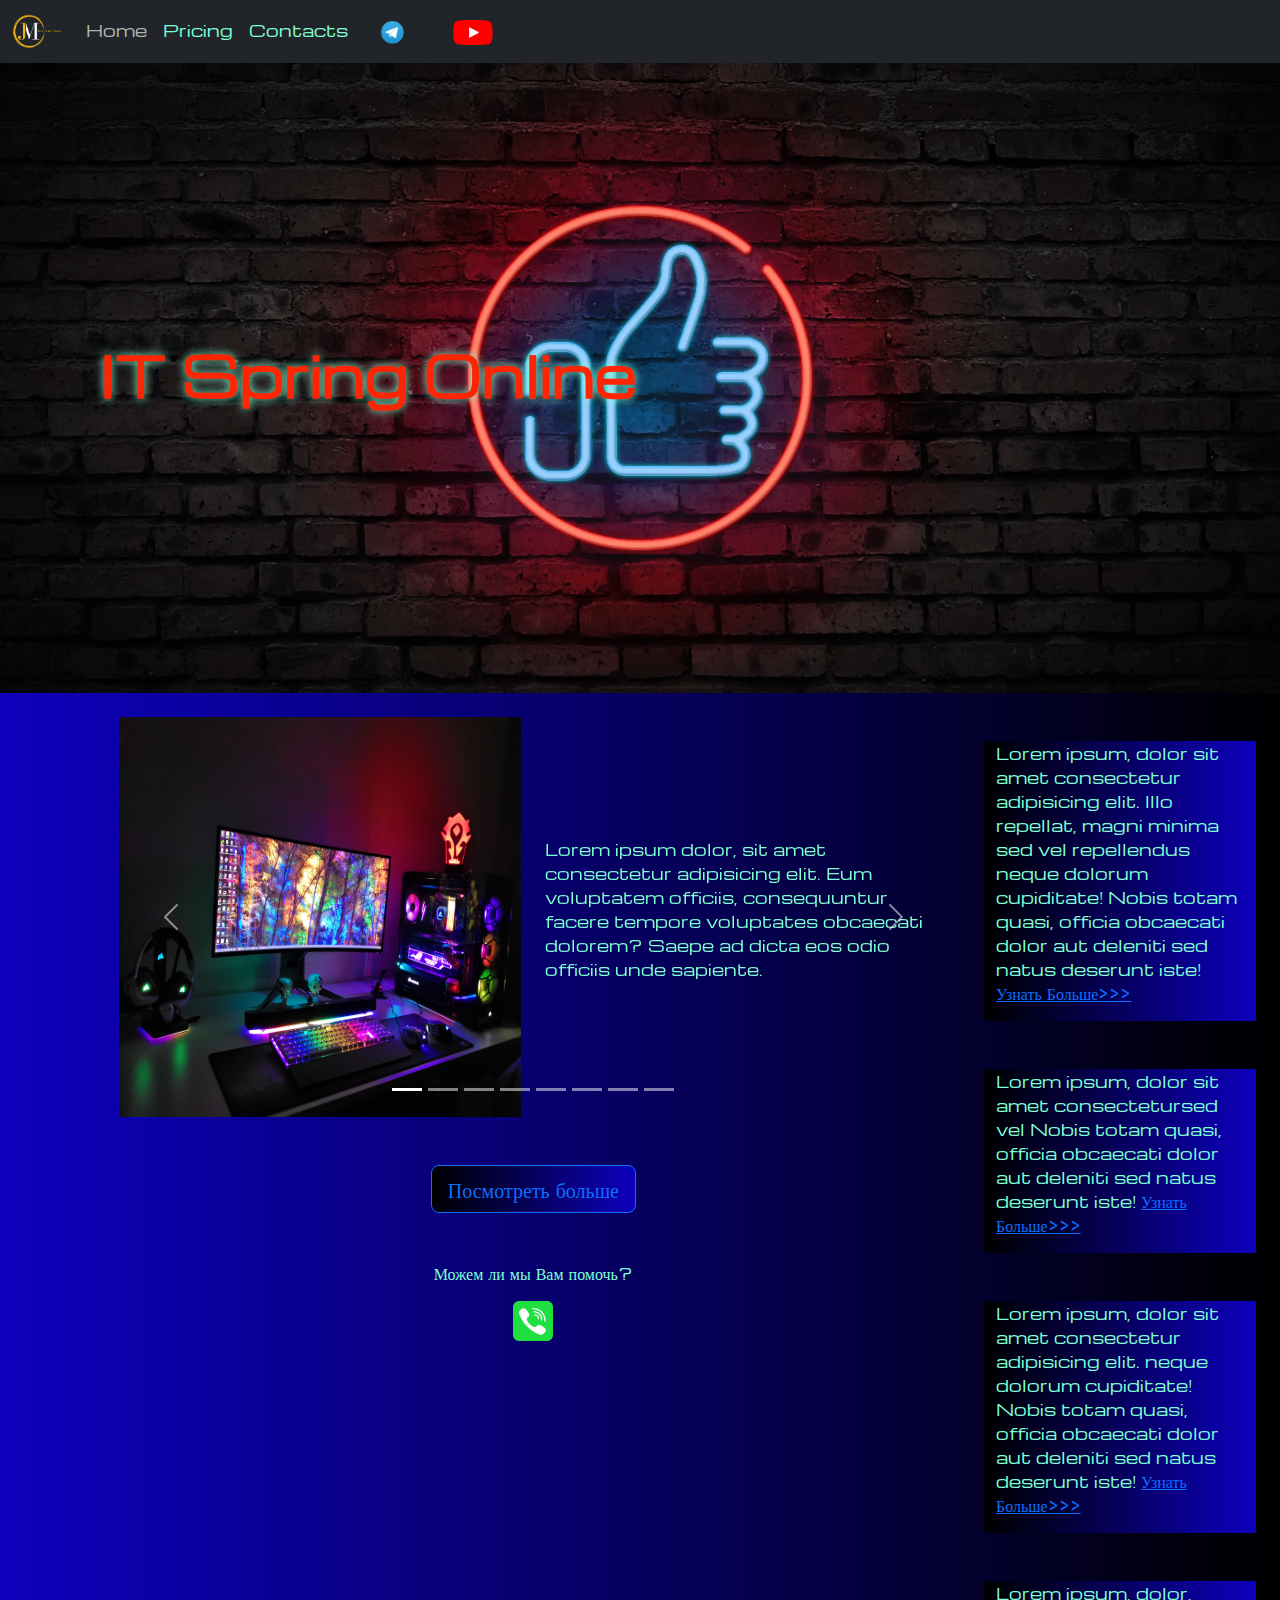
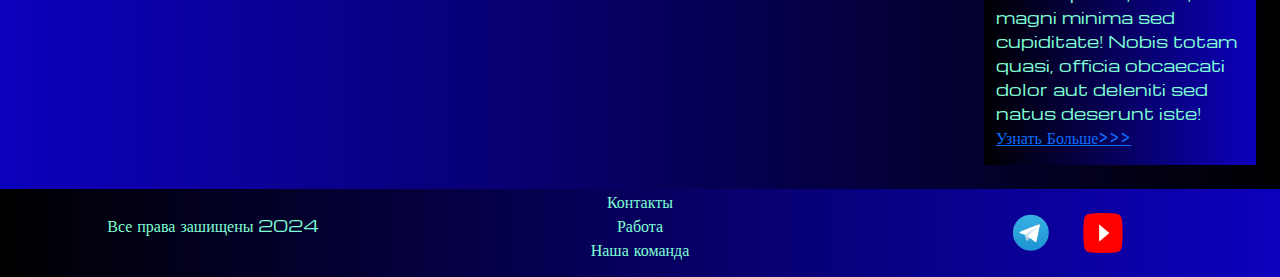
<file: index.html>
<!DOCTYPE html>
<html lang="en">

<head>
  <meta charset="UTF-8">
  <meta name="viewport" content="width=device-width, initial-scale=1.0">
  <link href="https://cdn.jsdelivr.net/npm/bootstrap@5.3.3/dist/css/bootstrap.min.css" rel="stylesheet"
    integrity="sha384-QWTKZyjpPEjISv5WaRU9OFeRpok6YctnYmDr5pNlyT2bRjXh0JMhjY6hW+ALEwIH" crossorigin="anonymous">
  <link rel="stylesheet" href="style.css">
  <link rel="stylesheet" href="bg-video.css">
  <link rel="apple-touch-icon" sizes="180x180" href="images/favicon_io (1)/apple-touch-icon.png">
  <link rel="icon" type="image/png" sizes="32x32" href="images/favicon_io (1)/favicon-32x32.png">
  <link rel="icon" type="image/png" sizes="16x16" href="images/favicon_io (1)/favicon-16x16.png">
  <link rel="manifest" href="images/favicon_io (1)/site.webmanifest">
  <title>JM</title>
</head>

<body>
  <header>
    <nav class="navbar navbar-expand-lg bg-dark">
      <div class="container-fluid">
        <a class="navbar-brand" href="#"><img src="./cropped-JM_Logo_Final_GoldWhite_150x150-01-1.png" alt=""></a>
        <button class="navbar-toggler" type="button" data-bs-toggle="collapse" data-bs-target="#navbarNav"
          aria-controls="navbarNav" aria-expanded="false" aria-label="Toggle navigation">
          <span class="navbar-toggler-icon"></span>
        </button>
        <div class="collapse navbar-collapse" id="navbarNav">
          <ul class="navbar-nav">
            <li class="nav-item">
              <a class="nav-link active" aria-current="page" href="index.html">Home</a>
            </li>
            <li class="nav-item">
              <a class="nav-link" href="pricing.html">Pricing</a>
            </li>
            <li class="nav-item">
              <a class="nav-link" href="pricing.html">Contacts</a>
            </li>
            <li class="nav-item">
              <a class="nav-link" href="pricing.html">
                <img style="width: 25px; height: 25px; margin-inline: 1em;" src="images/Telegram_Messenger.png"
                  alt="...">
              </a>
            <li class="nav-item">
              <a class="nav-link" href="pricing.html">
                <img style="width: 40px; height: 25px; margin-inline: 1em;" src="images/Youtube_logo.png" alt="...">
              </a>
            </li>
          </ul>
        </div>
      </div>
    </nav>
  </header>

  <section>
    <div class="bgvideo">
      <video src="images/44009-437869713.mp4" type="video/mp4" autoplay muted loop></video>
      <div class="video-text">
              <h1>IT Spring Online</h1>
      </div>
    </div>


    <div class="container-fluid mt-4">
      <div class="row">
        <div class="col-lg-1">
        </div>

        <div class="col-lg-8 col-md-12">
          <div class="row">

            <div id="carouselExampleIndicators" class="carousel slide">
              <div class="carousel-indicators">
                <button type="button" data-bs-target="#carouselExampleIndicators" data-bs-slide-to="0" class="active"
                  aria-current="true" aria-label="Slide 1"></button>
                <button type="button" data-bs-target="#carouselExampleIndicators" data-bs-slide-to="1"
                  aria-label="Slide 2"></button>
                <button type="button" data-bs-target="#carouselExampleIndicators" data-bs-slide-to="2"
                  aria-label="Slide 3"></button>
                <button type="button" data-bs-target="#carouselExampleIndicators" data-bs-slide-to="3"
                  aria-label="Slide 4"></button>
                <button type="button" data-bs-target="#carouselExampleIndicators" data-bs-slide-to="4"
                  aria-label="Slide 5"></button>
                <button type="button" data-bs-target="#carouselExampleIndicators" data-bs-slide-to="5"
                  aria-label="Slide 6"></button>
                <button type="button" data-bs-target="#carouselExampleIndicators" data-bs-slide-to="6"
                  aria-label="Slide 7"></button>
                <button type="button" data-bs-target="#carouselExampleIndicators" data-bs-slide-to="7"
                  aria-label="Slide 8"></button>
              </div>
              <div class="carousel-inner">
                <div class="carousel-item active">
                  <div class="d-block w-100">
                    <div class="row">
                      <div class="col-lg-6 col-md-6">
                        <img src="images/rgb-podsvetka-dlya-kompyutera.jpg" class="w-100" alt="">
                      </div>
                      <div class="col-lg-6 col-md-6 slide-text">
                        <p>Lorem ipsum dolor, sit amet consectetur adipisicing elit. Eum voluptatem officiis,
                          consequuntur facere tempore voluptates obcaecati dolorem? Saepe ad dicta eos odio officiis
                          unde sapiente.</p>
                      </div>
                    </div>
                  </div>
                </div>
                <div class="carousel-item">
                  <div class="d-block w-100">
                    <div class="row">
                      <div class="col-lg-6 col-md-6">
                        <img src="images/61a52d626c79f735d540f75289635f54.jpg" class="w-100" alt="">
                      </div>
                      <div class="col-lg-6 col-md-6 slide-text">
                        <p>Lorem ipsum dolor, sit amet consectetur adipisicing elit. Eum voluptatem officiis,
                          consequuntur facere tempore voluptates obcaecati dolorem? Saepe ad dicta eos odio officiis
                          unde sapiente.</p>
                      </div>
                    </div>
                  </div>
                </div>
                <div class="carousel-item">
                  <div class="d-block w-100">
                    <div class="row">
                      <div class="col-lg-6 col-md-6">
                        <img src="images/how-to-rgb-pc-42.3iktd7xsodiv..jpg" class="w-100" alt="">
                      </div>
                      <div class="col-lg-6 col-md-6 slide-text">
                        <p>Lorem ipsum dolor, sit amet consectetur adipisicing elit. Eum voluptatem officiis,
                          consequuntur facere tempore voluptates obcaecati dolorem? Saepe ad dicta eos odio officiis
                          unde sapiente.</p>
                      </div>
                    </div>
                  </div>
                </div>
                <div class="carousel-item">
                  <div class="d-block w-100">
                    <div class="row">
                      <div class="col-lg-6 col-md-6">
                        <img src="images/faadf999616c11ee84c8da477c0f1ee2_upscaled.jpg" class="w-100" alt="">
                      </div>
                      <div class="col-lg-6 col-md-6 slide-text">
                        <p>Lorem ipsum dolor, sit amet consectetur adipisicing elit. Eum voluptatem officiis,
                          consequuntur facere tempore voluptates obcaecati dolorem? Saepe ad dicta eos odio officiis
                          unde sapiente.</p>
                      </div>
                    </div>
                  </div>
                </div>
                <div class="carousel-item">
                  <div class="d-block w-100">
                    <div class="row">
                      <div class="col-lg-6 col-md-6">
                        <img src="images/hyperx-quadcast-s-news-1.jpg" class="w-100" alt="">
                      </div>
                      <div class="col-lg-6 col-md-6 slide-text">
                        <p>Lorem ipsum dolor, sit amet consectetur adipisicing elit. Eum voluptatem officiis,
                          consequuntur facere tempore voluptates obcaecati dolorem? Saepe ad dicta eos odio officiis
                          unde sapiente.</p>
                      </div>
                    </div>
                  </div>
                </div>
                <div class="carousel-item">
                  <div class="d-block w-100">
                    <div class="row">
                      <div class="col-lg-6 col-md-6">
                        <img src="images/large_hoco-w104-drift-gaming-headphones-interior-red.jpg" class="w-100" alt="">
                      </div>
                      <div class="col-lg-6 col-md-6 slide-text">
                        <p>Lorem ipsum dolor, sit amet consectetur adipisicing elit. Eum voluptatem officiis,
                          consequuntur facere tempore voluptates obcaecati dolorem? Saepe ad dicta eos odio officiis
                          unde sapiente.</p>
                      </div>
                    </div>
                  </div>
                </div>
                <div class="carousel-item">
                  <div class="d-block w-100">
                    <div class="row">
                      <div class="col-lg-6 col-md-6">
                        <img src="images/razer.jpg" class="w-100" alt="">
                      </div>
                      <div class="col-lg-6 col-md-6 slide-text">
                        <p>Lorem ipsum dolor, sit amet consectetur adipisicing elit. Eum voluptatem officiis,
                          consequuntur facere tempore voluptates obcaecati dolorem? Saepe ad dicta eos odio officiis
                          unde sapiente.</p>
                      </div>
                    </div>
                  </div>
                </div>
                <div class="carousel-item">
                  <div class="d-block w-100">
                    <div class="row">
                      <div class="col-lg-6 col-md-6">
                        <img src="images/3c8b50c5a70111eeb0645ec917adf3d6_upscaled.jpg" class="w-100" alt="">
                      </div>
                      <div class="col-lg-6 col-md-6 slide-text">
                        <p>Lorem ipsum dolor, sit amet consectetur adipisicing elit. Eum voluptatem officiis,
                          consequuntur facere tempore voluptates obcaecati dolorem? Saepe ad dicta eos odio officiis
                          unde sapiente.</p>
                      </div>
                    </div>
                  </div>
                </div>
              </div>
              <button class="carousel-control-prev" type="button" data-bs-target="#carouselExampleIndicators"
                data-bs-slide="prev">
                <span class="carousel-control-prev-icon" aria-hidden="true"></span>
                <span class="visually-hidden">Previous</span>
              </button>
              <button class="carousel-control-next" type="button" data-bs-target="#carouselExampleIndicators"
                data-bs-slide="next">
                <span class="carousel-control-next-icon" aria-hidden="true"></span>
                <span class="visually-hidden">Next</span>
              </button>
            </div>

            <div class="col-lg-12 col-md-12 text-center mt-4">
              <button type="button" class="btn btn-outline-primary btn-lg my-4">Посмотреть больше</button>
            </div>
            <div class="col-lg-12 col-md-12 text-center mt-4">
              <p>Можем ли мы Вам помочь?</p>
            </div>
            <div class="col-lg-12 col-md-12 text-center">
              <img class="call-anim" style="width: 40px; height: 40px;" src="images/2284919.png" alt="...">
            </div>
          </div>
        </div>

        <div class="col-lg-3 col-md-12">
          <div class="row px-4">
            <div class="col-lg-12 sidebar my-4">
              <p>Lorem ipsum, dolor sit amet consectetur adipisicing elit. Illo repellat, magni minima sed vel
                repellendus neque dolorum cupiditate! Nobis totam quasi, officia obcaecati dolor aut deleniti sed natus
                deserunt iste! <a href="#">Узнать Больше>>></a></p>
            </div>
            <div class="col-lg-12 sidebar my-4">
              <p>Lorem ipsum, dolor sit amet consectetursed vel Nobis totam quasi, officia obcaecati dolor aut deleniti
                sed natus deserunt iste! <a href="#">Узнать Больше>>></a></p>
            </div>
            <div class="col-lg-12 sidebar my-4">
              <p>Lorem ipsum, dolor sit amet consectetur adipisicing elit. neque dolorum cupiditate! Nobis totam quasi,
                officia obcaecati dolor aut deleniti sed natus deserunt iste! <a href="#">Узнать Больше>>></a></p>
            </div>
            <div class="col-lg-12 sidebar my-4">
              <p>Lorem ipsum, dolor, magni minima sed cupiditate! Nobis totam quasi, officia obcaecati dolor aut
                deleniti sed natus deserunt iste! <a href="#">Узнать Больше>>></a></p>
            </div>
          </div>
        </div>

      </div>

    </div>

  </section>

  <footer>
    <div class="container-fluid">
      <div class="row">
        <div class="col-lg-4 col-md-12 footer-text text-center">
          <p>Все права зашищены 2024</p>
        </div>
        <div class="col-lg-4 col-md-12 footer-text text-center">
          <p>Контакты<br>Работа<br>Наша команда</p>
        </div>
        <div class="col-lg-4 col-md-12 media-links">
          <img style="width: 40px; height: 40px; margin-inline: 1em;" src="images/Telegram_Messenger.png" alt="...">
          <img style="width: 40px; height: 40px; margin-inline: 1em;" src="images/Youtube_logo.png" alt="...">
        </div>
      </div>
    </div>
  </footer>

  <script src="https://cdn.jsdelivr.net/npm/bootstrap@5.3.3/dist/js/bootstrap.bundle.min.js"
    integrity="sha384-YvpcrYf0tY3lHB60NNkmXc5s9fDVZLESaAA55NDzOxhy9GkcIdslK1eN7N6jIeHz"
    crossorigin="anonymous"></script>
</body>

</html>
</file>
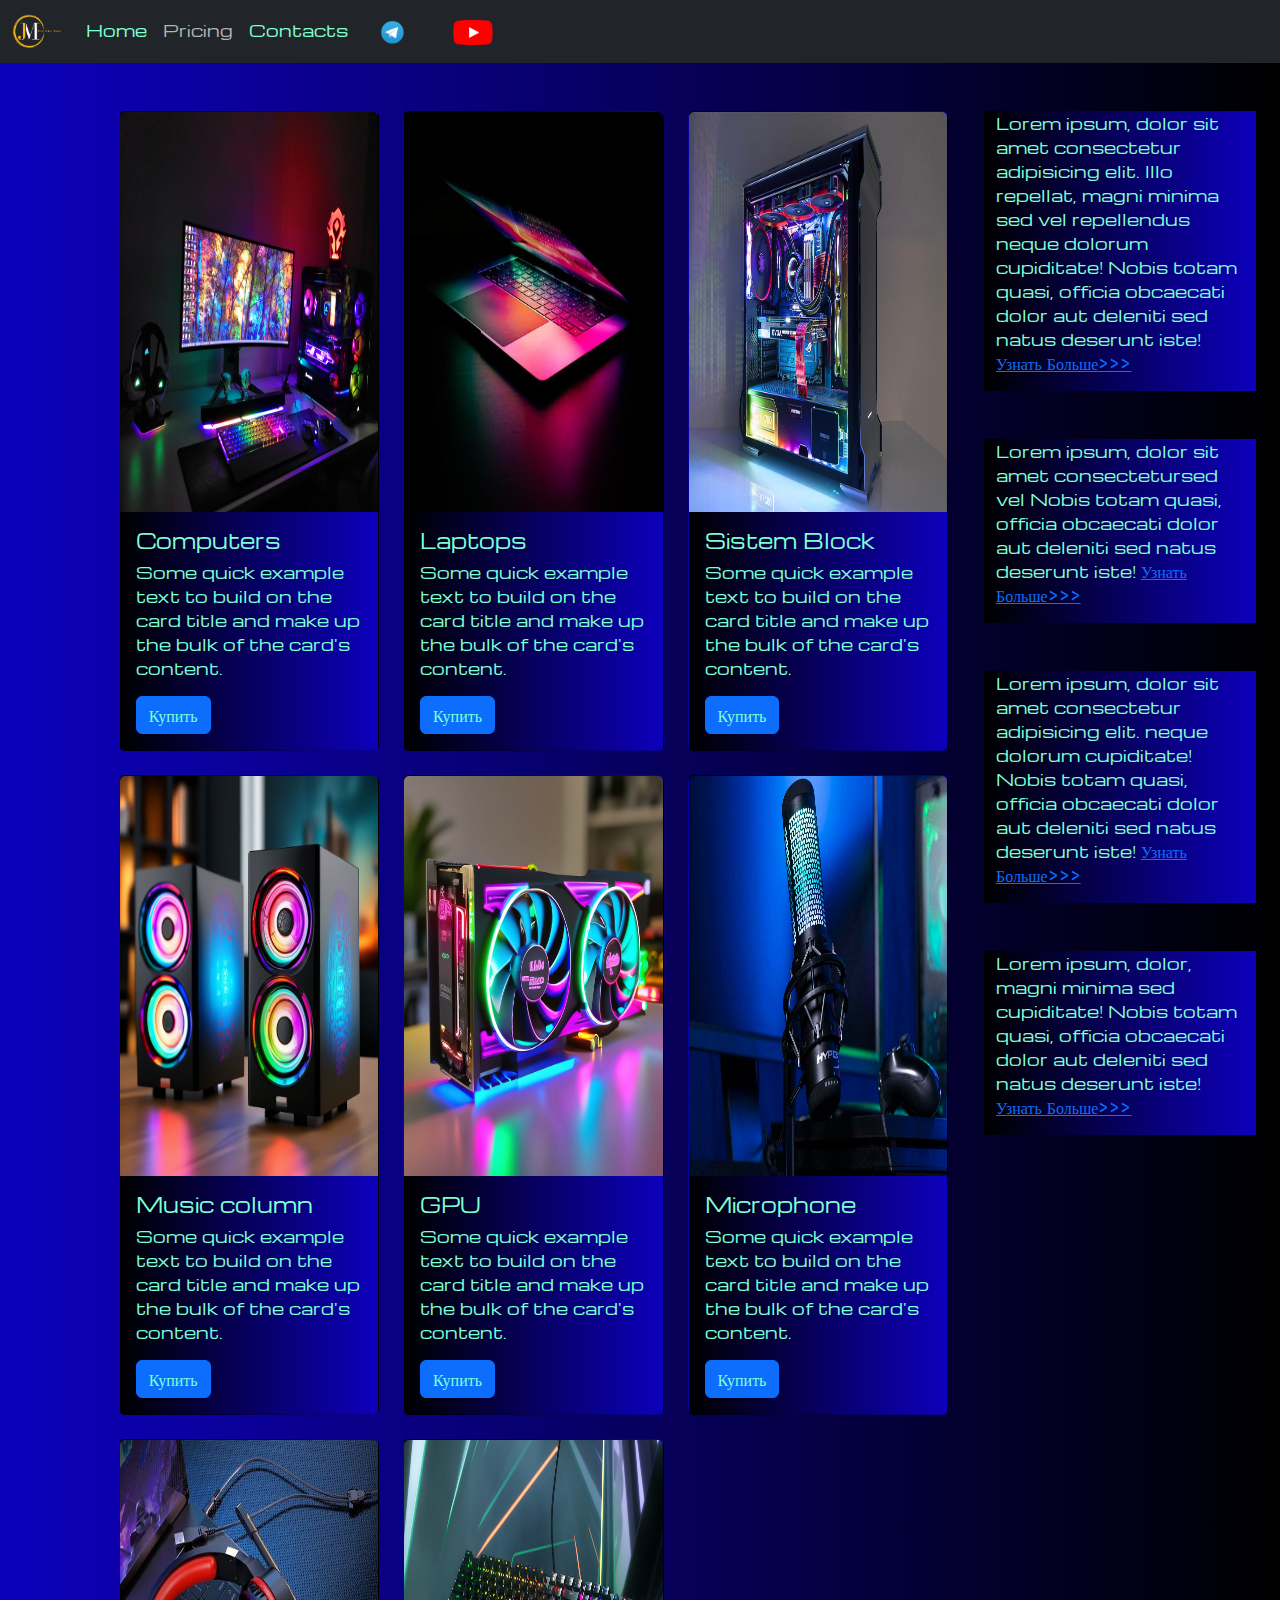
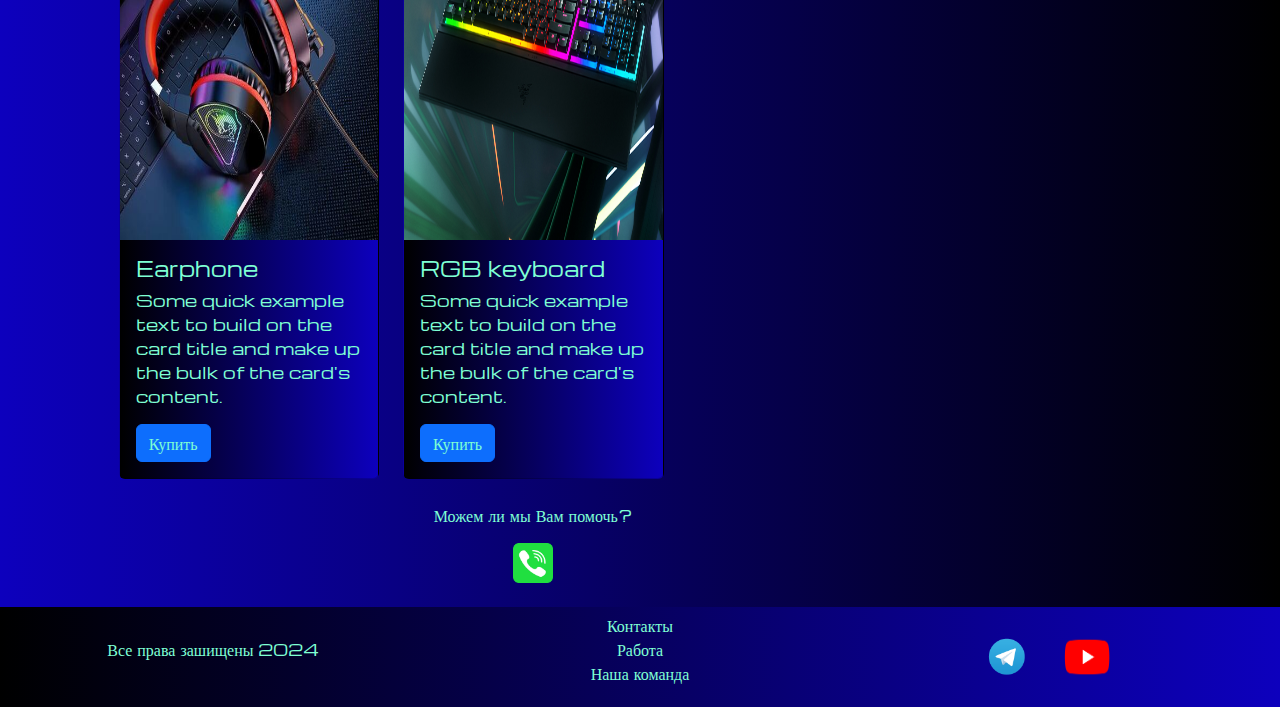
<file: pricing.html>
<!DOCTYPE html>
<html lang="en">

<head>
  <meta charset="UTF-8">
  <meta name="viewport" content="width=device-width, initial-scale=1.0">
  <link href="https://cdn.jsdelivr.net/npm/bootstrap@5.3.3/dist/css/bootstrap.min.css" rel="stylesheet"
    integrity="sha384-QWTKZyjpPEjISv5WaRU9OFeRpok6YctnYmDr5pNlyT2bRjXh0JMhjY6hW+ALEwIH" crossorigin="anonymous">
  <link rel="stylesheet" href="style.css">
  <link rel="stylesheet" href="bg-video.css">
    <link rel="apple-touch-icon" sizes="180x180" href="images/favicon_io (1)/apple-touch-icon.png">
  <link rel="icon" type="image/png" sizes="32x32" href="images/favicon_io (1)/favicon-32x32.png">
  <link rel="icon" type="image/png" sizes="16x16" href="images/favicon_io (1)/favicon-16x16.png">
  <link rel="manifest" href="images/favicon_io (1)/site.webmanifest">
  <title>JM</title>

</head>

<body>
  <header>
    <nav class="navbar navbar-expand-lg bg-dark">
      <div class="container-fluid">
        <a class="navbar-brand" href="#"><img src="./cropped-JM_Logo_Final_GoldWhite_150x150-01-1.png" alt=""></a>
        <button class="navbar-toggler" type="button" data-bs-toggle="collapse" data-bs-target="#navbarNav"
          aria-controls="navbarNav" aria-expanded="false" aria-label="Toggle navigation">
          <span class="navbar-toggler-icon"></span>
        </button>
        <div class="collapse navbar-collapse" id="navbarNav">
          <ul class="navbar-nav">
            <li class="nav-item">
              <a class="nav-link" aria-current="page" href="index.html">Home</a>
            </li>
            <li class="nav-item">
              <a class="nav-link active" href="pricing.html">Pricing</a>
            </li>
            <li class="nav-item">
              <a class="nav-link" href="pricing.html">Contacts</a>
            </li>
            <li class="nav-item">
              <a class="nav-link" href="pricing.html">
                <img style="width: 25px; height: 25px; margin-inline: 1em;" src="images/Telegram_Messenger.png"
                  alt="...">
              </a>
            <li class="nav-item">
              <a class="nav-link" href="pricing.html">
                <img style="width: 40px; height: 25px; margin-inline: 1em;" src="images/Youtube_logo.png" alt="...">
              </a>
            </li>
          </ul>
        </div>
      </div>
    </nav>
  </header>

  <section>
    <div class="container-fluid mt-4">
      <div class="row">
        <div class="col-lg-1">
        </div>

        <div class="col-lg-8 col-md-12">
          <div class="row">
            <div class="col-lg-4 col-md-6 mt-4">
              <div class="card">
                <a href="#"><img src="images/rgb-podsvetka-dlya-kompyutera.jpg" class="card-img-top"
                    alt="computers"></a>
                <div class="card-body">
                  <h5 class="card-title"><a href="#">Computers</a></h5>
                  <p class="card-text"><a href="#">
                      Some quick example text to build on the card title and make up the bulk of the
                      card's
                      content.
                    </a></p>
                  <a href="#" class="btn btn-primary">Купить</a>
                </div>
              </div>
            </div>
            <div class="col-lg-4 col-md-6 mt-4">
              <div class="card">
                <img src="images/61a52d626c79f735d540f75289635f54.jpg" class="card-img-top" alt="Laptop">
                <div class="card-body">
                  <h5 class="card-title">Laptops</h5>
                  <p class="card-text">Some quick example text to build on the card title and make up the bulk of the
                    card's
                    content.</p>
                  <a href="#" class="btn btn-primary">Купить</a>
                </div>
              </div>
            </div>
            <div class="col-lg-4 col-md-6 mt-4">
              <div class="card">
                <img src="images/how-to-rgb-pc-42.3iktd7xsodiv..jpg" class="card-img-top" alt="GamingSistemBlock">
                <div class="card-body">
                  <h5 class="card-title">Sistem Block</h5>
                  <p class="card-text">Some quick example text to build on the card title and make up the bulk of the
                    card's
                    content.</p>
                  <a href="#" class="btn btn-primary">Купить</a>
                </div>
              </div>
            </div>
            <div class="col-lg-4 col-md-6 mt-4">
              <div class="card">
                <img src="images/3c8b50c5a70111eeb0645ec917adf3d6_upscaled.jpg" class="card-img-top"
                  alt="GamingSistemBlock">
                <div class="card-body">
                  <h5 class="card-title">Music column</h5>
                  <p class="card-text">Some quick example text to build on the card title and make up the bulk of the
                    card's
                    content.</p>
                  <a href="#" class="btn btn-primary">Купить</a>
                </div>
              </div>
            </div>
            <div class="col-lg-4 col-md-6 mt-4">
              <div class="card">
                <img src="images/faadf999616c11ee84c8da477c0f1ee2_upscaled.jpg" class="card-img-top"
                  alt="GamingSistemBlock">
                <div class="card-body">
                  <h5 class="card-title">GPU</h5>
                  <p class="card-text">Some quick example text to build on the card title and make up the bulk of the
                    card's
                    content.</p>
                  <a href="#" class="btn btn-primary">Купить</a>
                </div>
              </div>
            </div>
            <div class="col-lg-4 col-md-6 mt-4">
              <div class="card">
                <img src="images/hyperx-quadcast-s-news-1.jpg" class="card-img-top" alt="GamingSistemBlock">
                <div class="card-body">
                  <h5 class="card-title">Microphone</h5>
                  <p class="card-text">Some quick example text to build on the card title and make up the bulk of the
                    card's
                    content.</p>
                  <a href="#" class="btn btn-primary">Купить</a>
                </div>
              </div>
            </div>
            <div class="col-lg-4 col-md-6 mt-4">
              <div class="card">
                <img src="images/large_hoco-w104-drift-gaming-headphones-interior-red.jpg" class="card-img-top"
                  alt="GamingSistemBlock">
                <div class="card-body">
                  <h5 class="card-title">Earphone</h5>
                  <p class="card-text">Some quick example text to build on the card title and make up the bulk of the
                    card's
                    content.</p>
                  <a href="#" class="btn btn-primary">Купить</a>
                </div>
              </div>
            </div>
            <div class="col-lg-4 col-md-6 mt-4">
              <div class="card">
                <img src="images/razer.jpg" class="card-img-top" alt="GamingSistemBlock">
                <div class="card-body">
                  <h5 class="card-title">RGB keyboard</h5>
                  <p class="card-text">Some quick example text to build on the card title and make up the bulk of the
                    card's
                    content.</p>
                  <a href="#" class="btn btn-primary">Купить</a>
                </div>
              </div>
            </div>
          </div>
        
            <div class="col-lg-12 col-md-12 text-center mt-4">
              <p>Можем ли мы Вам помочь?</p>
            </div>
            <div class="col-lg-12 col-md-12 text-center">
              <img class="call-anim" style="width: 40px; height: 40px;" src="images/2284919.png" alt="...">
            </div>
        </div>

        <div class="col-lg-3 col-md-12">
          <div class="row px-4">
            <div class="col-lg-12 sidebar my-4">
              <p>Lorem ipsum, dolor sit amet consectetur adipisicing elit. Illo repellat, magni minima sed vel
                repellendus neque dolorum cupiditate! Nobis totam quasi, officia obcaecati dolor aut deleniti sed natus
                deserunt iste! <a href="#">Узнать Больше>>></a></p>
            </div>
            <div class="col-lg-12 sidebar my-4">
              <p>Lorem ipsum, dolor sit amet consectetursed vel Nobis totam quasi, officia obcaecati dolor aut deleniti
                sed natus deserunt iste! <a href="#">Узнать Больше>>></a></p>
            </div>
            <div class="col-lg-12 sidebar my-4">
              <p>Lorem ipsum, dolor sit amet consectetur adipisicing elit. neque dolorum cupiditate! Nobis totam quasi,
                officia obcaecati dolor aut deleniti sed natus deserunt iste! <a href="#">Узнать Больше>>></a></p>
            </div>
            <div class="col-lg-12 sidebar my-4">
              <p>Lorem ipsum, dolor, magni minima sed cupiditate! Nobis totam quasi, officia obcaecati dolor aut
                deleniti sed natus deserunt iste! <a href="#">Узнать Больше>>></a></p>
            </div>
          </div>
        </div>

      </div>

    </div>

  </section>

  <footer class="mt-4">
    <div class="container-fluid">
      <div class="row">
        <div class="col-lg-4 col-md-12 footer-text text-center">
          <p>Все права зашищены 2024</p>
        </div>
        <div class="col-lg-4 col-md-12 footer-text text-center">
          <p>Контакты<br>Работа<br>Наша команда</p>
        </div>
        <div class="col-lg-4 col-md-12 media-links">
          <img style="width: 40px; height: 40px;" src="images/Telegram_Messenger.png" alt="...">
          <img style="width: 120px; height: 100px;" src="images/youtube-logo-hd-8.png" alt="...">
        </div>
      </div>
    </div>
  </footer>

  <script src="https://cdn.jsdelivr.net/npm/bootstrap@5.3.3/dist/js/bootstrap.bundle.min.js"
    integrity="sha384-YvpcrYf0tY3lHB60NNkmXc5s9fDVZLESaAA55NDzOxhy9GkcIdslK1eN7N6jIeHz"
    crossorigin="anonymous"></script>
</body>

</html>
</file>
<file: style.css>
@import url('https://fonts.googleapis.com/css?family=Michroma&display=swap');
body{
    font-family: Michroma,serif;
    background: linear-gradient(90deg, #0d00bd 0%, #000000 100%);
}
p{
    color: aquamarine;
}

.nav-link{
    color: aquamarine;
}
.navbar-nav .nav-link.active{
    color: rgb(177, 181, 179);
}
.navbar-brand img{
    width: 50px;
}
.navbar-toggler{
    background-color: rgb(177, 181, 179);
}
.card img{
    height: 350px;
}
.sidebar{
    color: aquamarine;
        background: linear-gradient(270deg, #0d00bd 0%, #000000 100%);

}
.card{
            background: linear-gradient(270deg, #0d00bd 0%, #000000 100%);
            color: aquamarine;

}
.card a{
    text-decoration: none;
    color: aquamarine;
}
.slide-text,
.footer-text{
    color: aquamarine;
    margin: auto auto;
}
.row img{
    height: 400px;
}
.call-anim{
    animation: myAnim 2s ease 0s infinite normal forwards;
}
@keyframes myAnim {
	0%,
	100% {
		transform: translateX(0%);
		transform-origin: 50% 50%;
	}

	15% {
		transform: translateX(-30px) rotate(-6deg);
	}

	30% {
		transform: translateX(15px) rotate(6deg);
	}

	45% {
		transform: translateX(-15px) rotate(-3.6deg);
	}

	60% {
		transform: translateX(9px) rotate(2.4deg);
	}

	75% {
		transform: translateX(-6px) rotate(-1.2deg);
	}
}

@media (max-width: 755px) {
    .carousel-indicators {
        display: none;
    }
}
footer,
.btn-outline-primary{
            background: linear-gradient(270deg, #0d00bd 0%, #000000 100%);

}
.media-links{
    display: flex;
    justify-content: center;
    align-items: center;

}
</file>
<file: bg-video.css>
.bgvideo {
    width: 100%;
    height: 70vh;
    position: relative;
    display: flex;
    /* justify-content: start; */
    align-items: center;
}



.bgvideo video{
    width: 100%;
    height: 70vh;
    position: absolute;
    top: 0;
    left: 0;
    object-fit: cover;
    z-index: 1;

}
.video-text{
    color: rgb(253, 37, 4);
    z-index: 2;
    margin-left: 100px;
    h1{
       font-size: 55px; 
       font-weight: 600;
text-shadow: 0px 0px 10px aquamarine;
    }
   }
</file>
